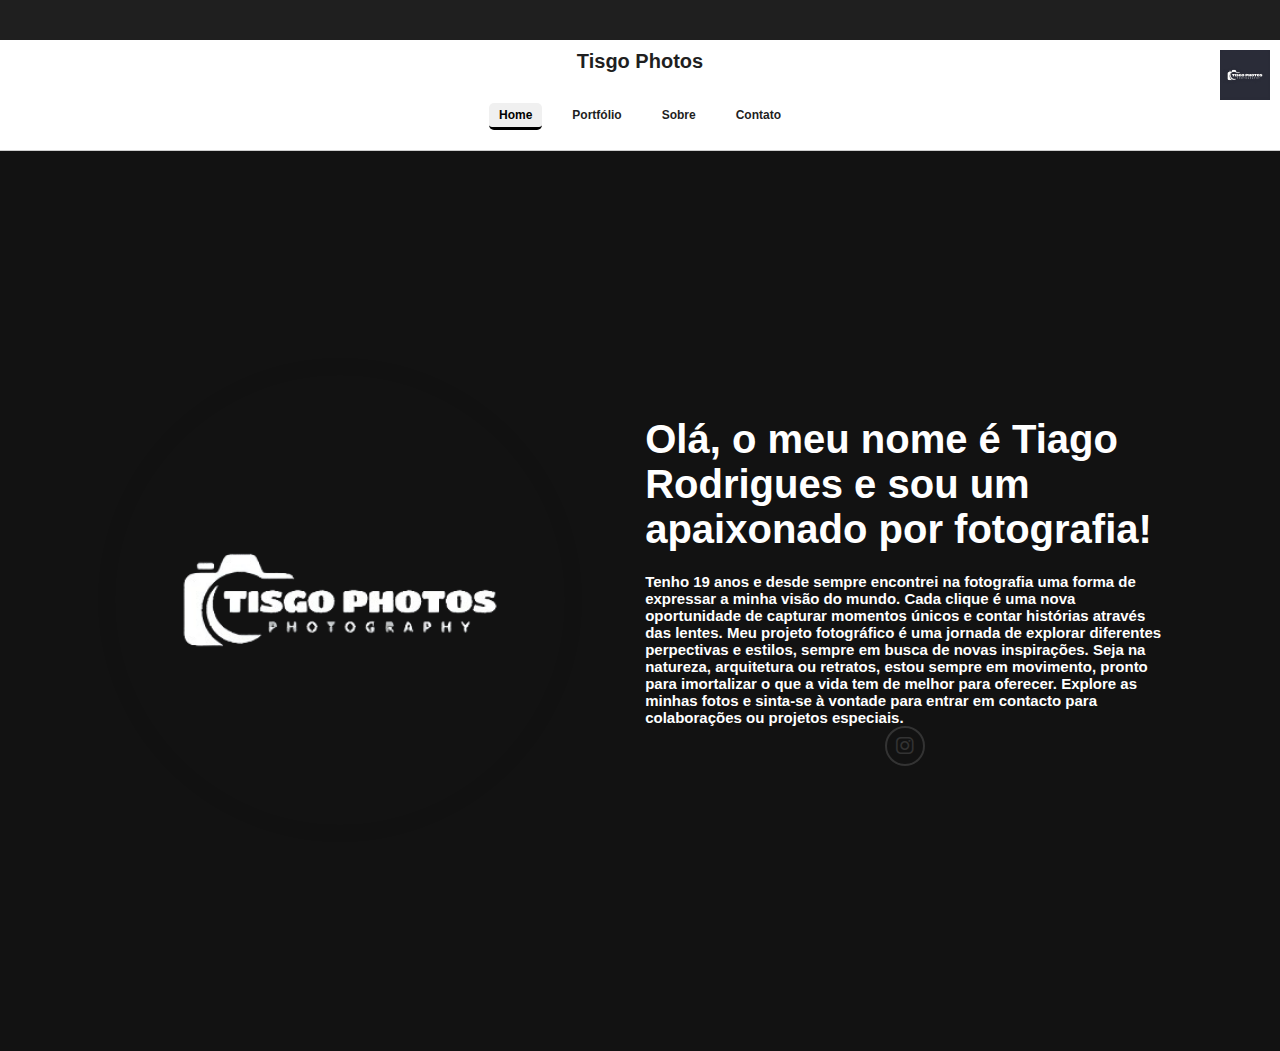
<file: index.html>
<!DOCTYPE html>
<html lang="en">
<head>
    <meta charset="UTF-8">
    <meta name="viewport" content="width=device-width, initial-scale=1.0">
    <title>Portfolio Website</title>
    <link rel="stylesheet" href="style2.css">
    <link rel="stylesheet" href="https://cdnjs.cloudflare.com/ajax/libs/font-awesome/6.0.0-beta3/css/all.min.css">
</head>
<body>
    <header>
        <a href="#" class="logo">Tisgo Photos</a>
        <a href="#" class="logo">
         <img src="logo2.png" alt="Logo"> </a>
        <nav>
            <a href="index.html" class="active">Home</a>
            <a href="Portfólio.html">Portfólio</a>
            <a href="sobre.html">Sobre</a>
            <a href="contato.html">Contato</a>
        </nav>
    </header>
    <section class="home">
       <div class="home-img">
           <img src="logo.png" alt="Imagem principal do portfólio">
       </div>
       <div class="home-content">
           <h3 class="typing-text">Olá, o meu nome é Tiago Rodrigues e sou um apaixonado por fotografia!</h3>
           <br>
           <h2>Tenho 19 anos e desde sempre encontrei na fotografia uma forma de expressar a minha visão do mundo. Cada clique é uma nova oportunidade de capturar momentos únicos e contar histórias através das lentes. Meu projeto fotográfico é uma jornada de explorar diferentes perpectivas e estilos, sempre em busca de novas inspirações.
            Seja na natureza, arquitetura ou retratos, estou sempre em movimento, pronto para imortalizar o que a vida tem de melhor para oferecer. Explore as minhas fotos e sinta-se à vontade para entrar em contacto para colaborações ou projetos especiais.       
            </h2>
           <div class="social-icons">
               <a href="https://www.instagram.com/tisgophotos"><i class="fab fa-instagram"></i></a>
              
           </div>
       </div>
    </section>
</body>
</html>
</file>
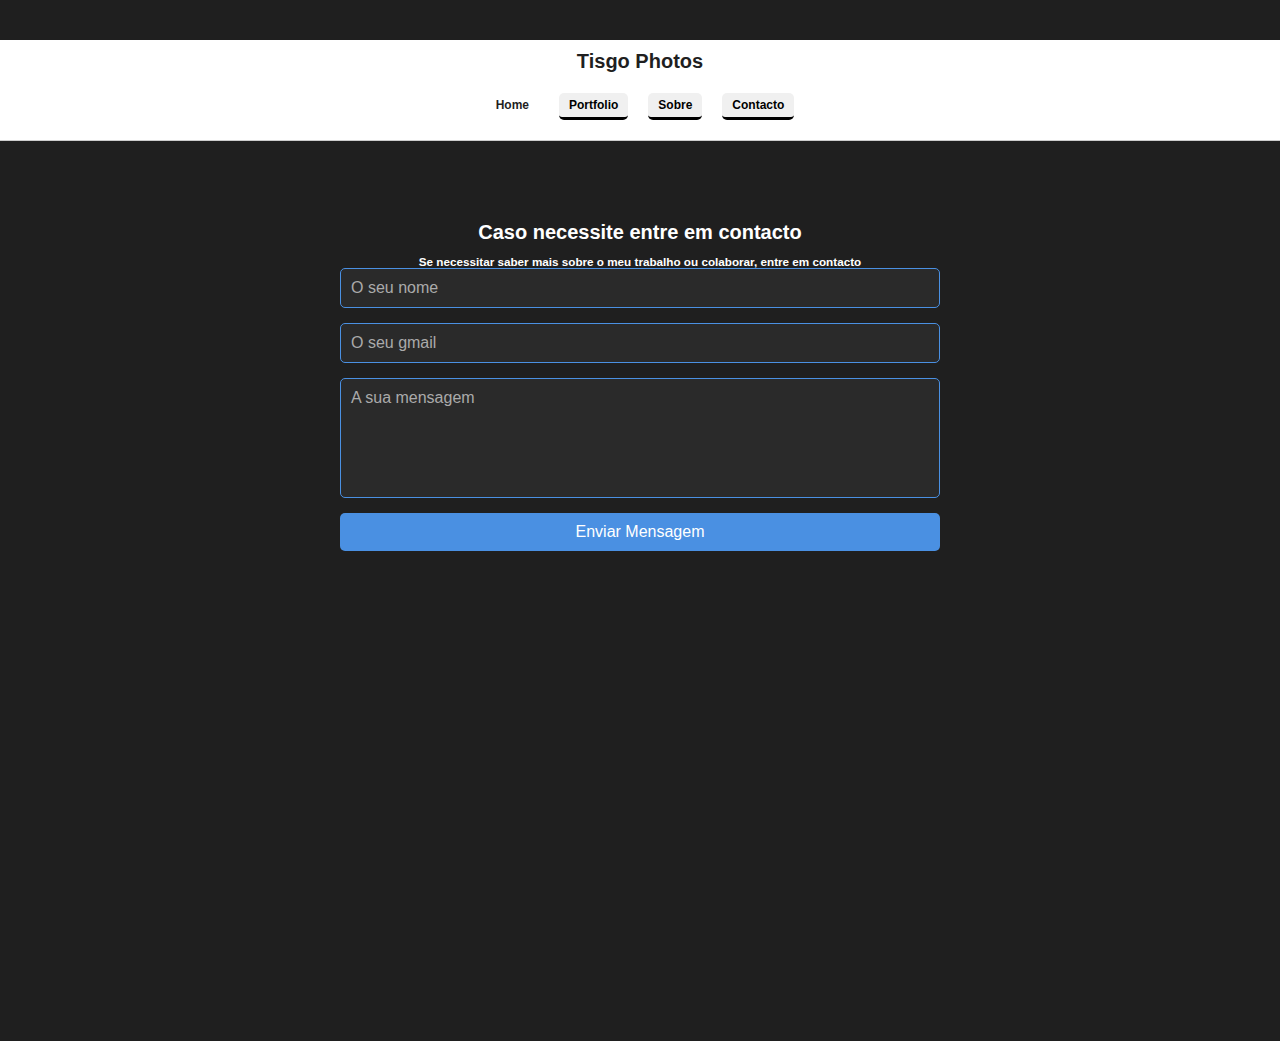
<file: contato.html>
<!DOCTYPE html>
<html lang="en">
<head>
    <meta charset="UTF-8">
    <meta name="viewport" content="width=device-width, initial-scale=1.0">
    <title>Contacto</title>
    <link rel="stylesheet" href="style2.css">
   </head>

   <body>
    <header>
        <a href = "logo2.png" class="logo">Tisgo Photos</a>
        <nav>
            <a href ="index.html">Home</a>
            <a href="Portfólio.html" class="active">Portfolio</a>
            <a href="sobre.html" class="active">Sobre</a>
            <a href ="contato.html" class="active"> Contacto</a>
        </nav>
    </header>
    <section id="contacto">
        <h1>Caso necessite entre em contacto</h1>
        <br>
        <h3>Se necessitar saber mais sobre o meu trabalho ou colaborar, entre em contacto <h3>
        <form action="mailto:emailexemplo@exemplo.com" method="post" enctype="text/plain">
            <input type="text" name="nome" placeholder="O seu nome" required>
            <input type="email" name="email" placeholder="O seu gmail" required>
            <textarea name="mensagem" placeholder="A sua mensagem" required></textarea>
            <button type="submit">Enviar Mensagem</button>
        </form>
    </section>
   </body>
</html>
</file>
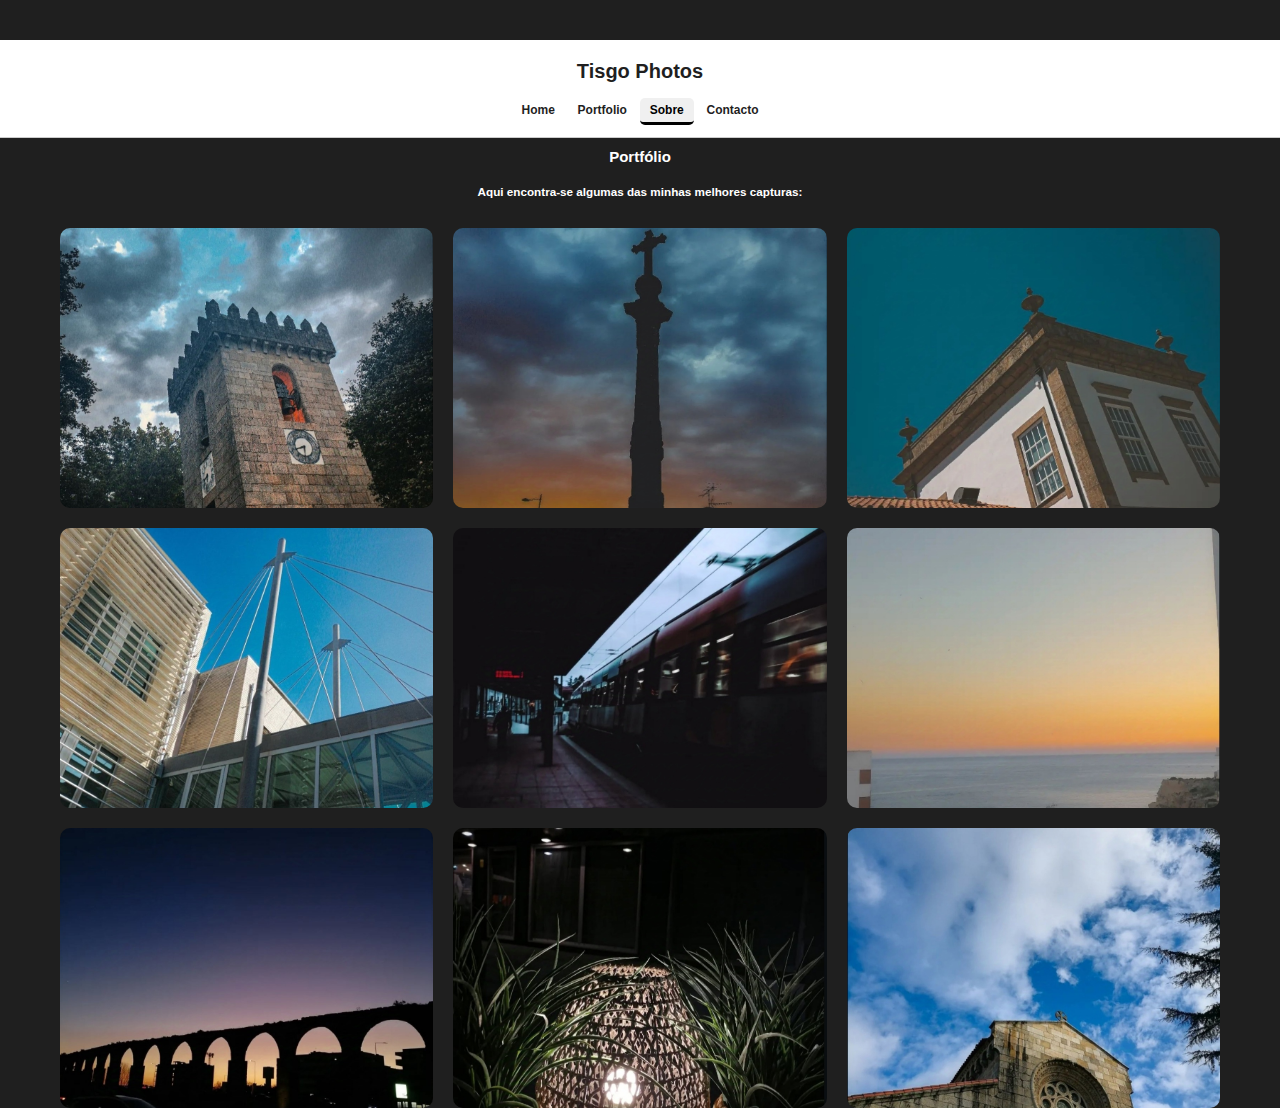
<file: Portfólio.html>
<!DOCTYPE html>
<html lang="en">
<head>
    <meta charset="UTF-8">
    <meta name="viewport" content="width=device-width, initial-scale=1.0">
    <title>Portfolio - Tisgo Photos</title>
    <link rel="stylesheet" href="style2.css">
</head>
<body>
    <header>
        <nav>
        <ul>
        <a href="index.html" class="logo">Tisgo Photos</a>
        </ul>
        </nav>
        <nav>
            <ul>
            <a href ="index.html">Home</a>
            <a href="Portfólio.html">Portfolio</a>
            <a href="sobre.html" class="active">Sobre</a>
            <a href ="contato.html"> Contacto</a>
            </ul>
        </nav>
    </header>
    <main>
        <h2>Portfólio</h2>
        <h3>Aqui encontra-se algumas das minhas melhores capturas:</h3>

        <div class="galeria">
            <div class="imagem">
                <img src="1.jpg" alt="Foto 1">
            </div>
            <div class="imagem">
                <img src="2.jpg" alt="Foto 2">
            </div>
            <div class="imagem">
                <img src="3.jpg" alt="Foto 3">
            </div>
            <div class="imagem">
                <img src="4.jpg" alt="Foto 4">
            </div>
            <div class="imagem">
                <img src="5.jpg" alt="Foto 5">
            </div>
            <div class="imagem">
                <img src="6.jpg" alt="Foto 6">
            </div>
            <div class="imagem">
                <img src="7.jpg" alt="Foto 7">
            </div>
            <div class="imagem">
                <img src="8.jpg" alt="Foto 8">
            </div>
            <div class="imagem">
                <img src="9.jpg" alt="Foto 9">
                <br>
                <br>
                <br>
            </div>
        </div>
        
    </main>
</body>
</html>
</file>
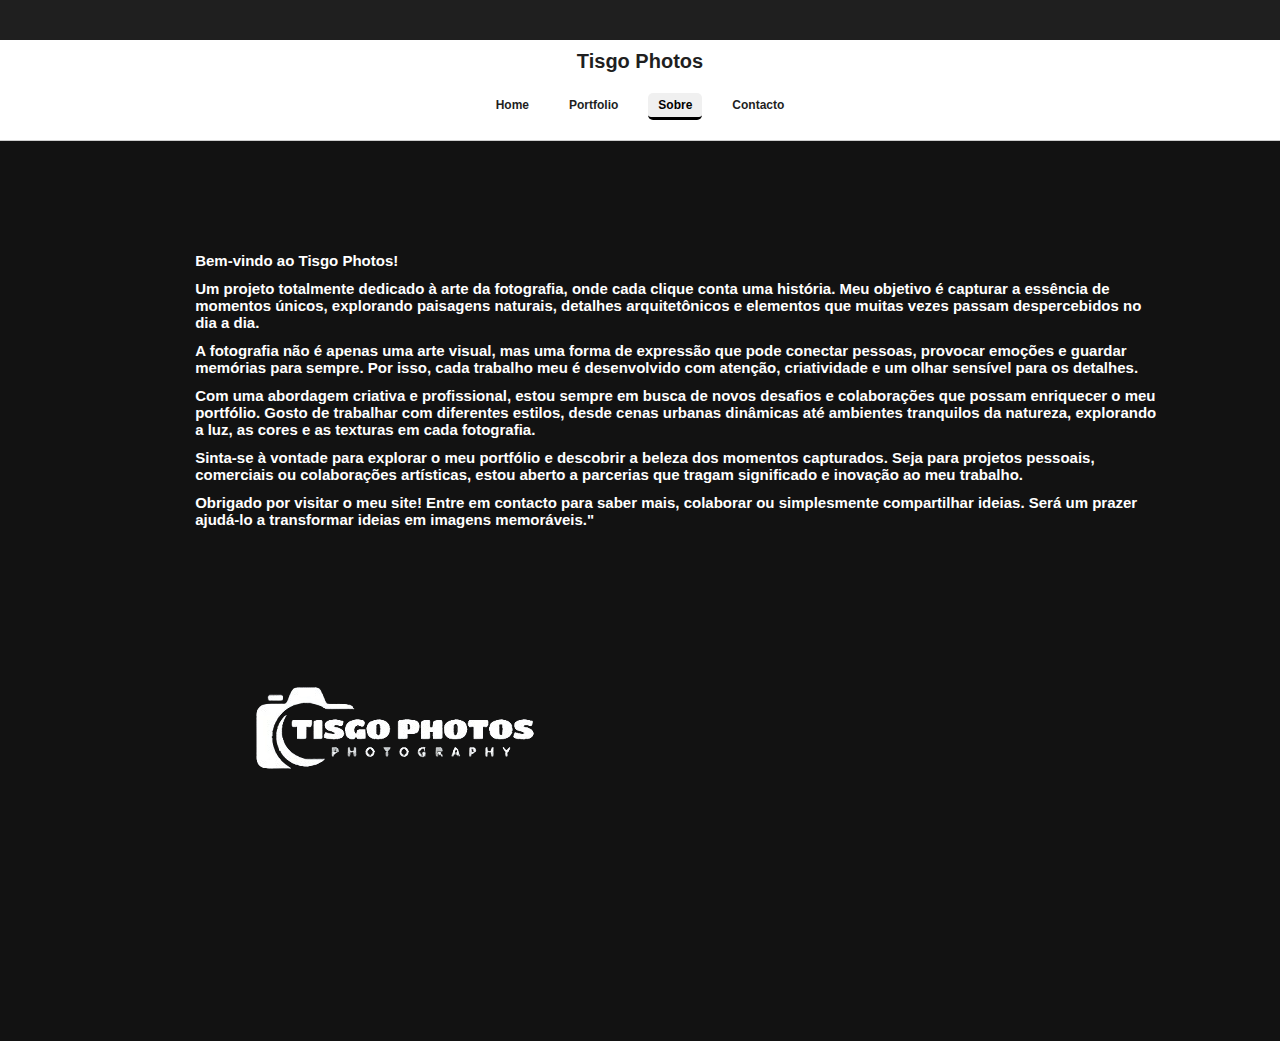
<file: sobre.html>
<!DOCTYPE html>
<html lang="en">
<head>
    <meta charset="UTF-8">
    <meta name="viewport" content="width=device-width, initial-scale=1.0">
    <title>Sobre - Tisgo Photos</title>
    <link rel="stylesheet" href="style2.css">
</head>
<body>
    <header>
        <a href="trabalho2.html" class="logo">Tisgo Photos</a>
        <nav>
            <a href ="index.html">Home</a>
            <a href="Portfólio.html">Portfolio</a>
            <a href="sobre.html" class="active">Sobre</a>
            <a href ="contato.html"> Contacto</a>
        </nav>
    </header>
    <section class="home">
        <br>
        <div class="sobre-content">
            <h2 class="typing-text">Bem-vindo ao Tisgo Photos!</h2>
            <br>
            <h2>Um projeto totalmente dedicado à arte da fotografia, onde cada clique conta uma história. Meu objetivo é capturar a essência de momentos únicos, explorando paisagens naturais, detalhes arquitetônicos e elementos que muitas vezes passam despercebidos no dia a dia.</h2>
                <br>
            <h2>A fotografia não é apenas uma arte visual, mas uma forma de expressão que pode conectar pessoas, provocar emoções e guardar memórias para sempre. Por isso, cada trabalho meu é desenvolvido com atenção, criatividade e um olhar sensível para os detalhes.</h2>
                <br>
            <h2>Com uma abordagem criativa e profissional, estou sempre em busca de novos desafios e colaborações que possam enriquecer o meu portfólio. Gosto de trabalhar com diferentes estilos, desde cenas urbanas dinâmicas até ambientes tranquilos da natureza, explorando a luz, as cores e as texturas em cada fotografia.</h2>
                <br>
            <h2>Sinta-se à vontade para explorar o meu portfólio e descobrir a beleza dos momentos capturados. Seja para projetos pessoais, comerciais ou colaborações artísticas, estou aberto a parcerias que tragam significado e inovação ao meu trabalho.</h2>
                <br>
            <h2>Obrigado por visitar o meu site! Entre em contacto para saber mais, colaborar ou simplesmente compartilhar ideias. Será um prazer ajudá-lo a transformar ideias em imagens memoráveis."</h1>
                <img class="about-image" src="logo.png" alt="Logo do Tisgo Photos">         
            </div>
    </div>
    </section>
</body>
</html>
</file>
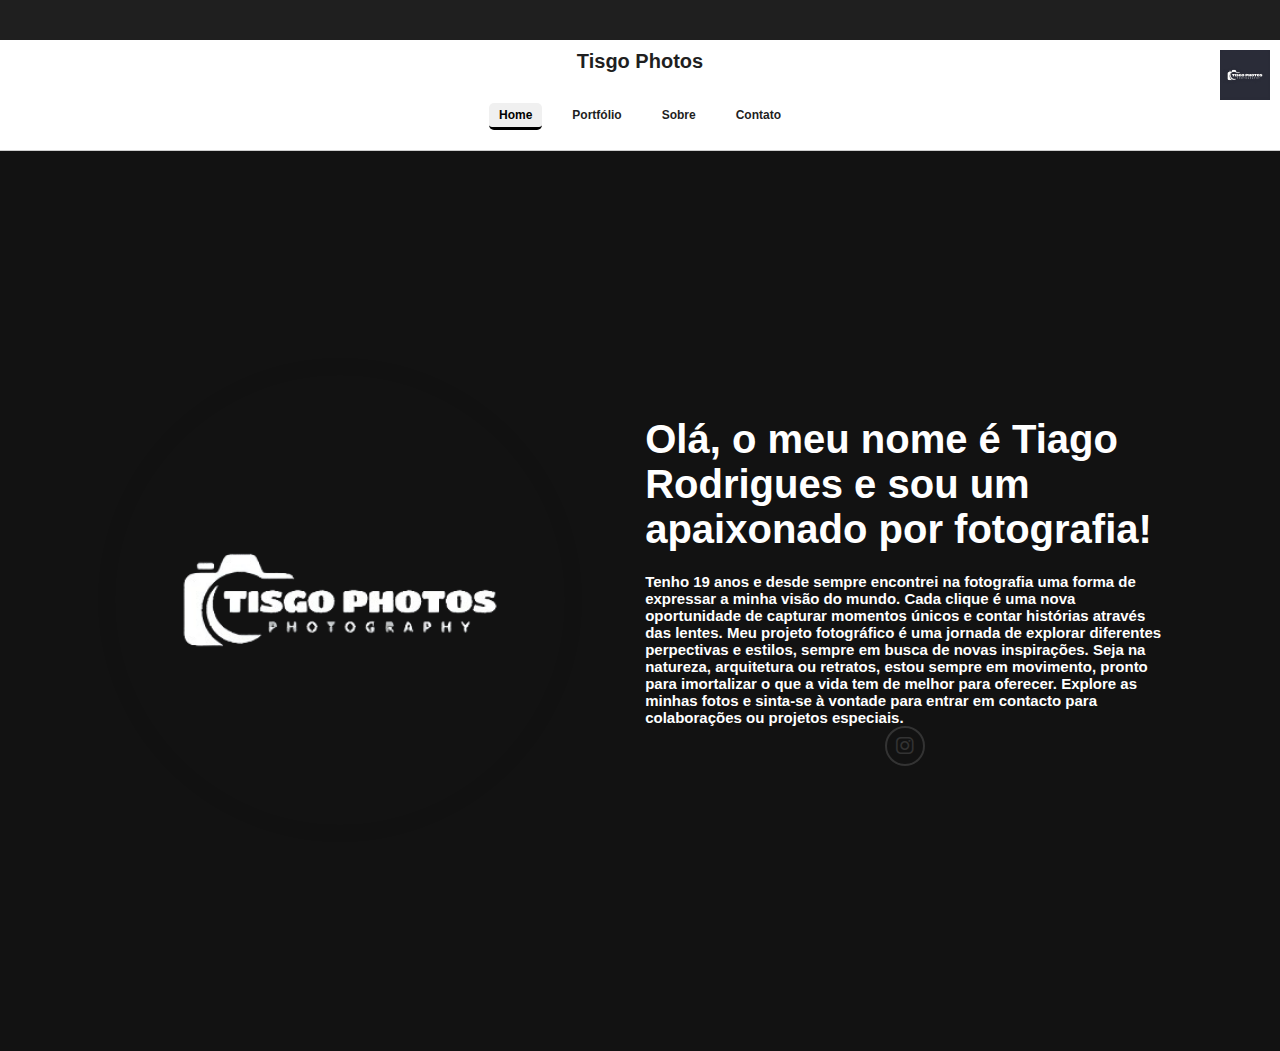
<file: trabalho2.html>
<!DOCTYPE html>
<html lang="en">
<head>
    <meta charset="UTF-8">
    <meta name="viewport" content="width=device-width, initial-scale=1.0">
    <title>Portfolio Website</title>
    <link rel="stylesheet" href="style2.css">
    <link rel="stylesheet" href="https://cdnjs.cloudflare.com/ajax/libs/font-awesome/6.0.0-beta3/css/all.min.css">
</head>
<body>
    <header>
        <a href="#" class="logo">Tisgo Photos</a>
        <a href="#" class="logo">
         <img src="logo2.png" alt="Logo"> </a>
        <nav>
            <a href="trabalho2.html" class="active">Home</a>
            <a href="Portfólio.html">Portfólio</a>
            <a href="sobre.html">Sobre</a>
            <a href="contato.html">Contato</a>
        </nav>
    </header>
    <section class="home">
       <div class="home-img">
           <img src="logo.png" alt="Imagem principal do portfólio">
       </div>
       <div class="home-content">
           <h3 class="typing-text">Olá, o meu nome é Tiago Rodrigues e sou um apaixonado por fotografia!</h3>
           <br>
           <h2>Tenho 19 anos e desde sempre encontrei na fotografia uma forma de expressar a minha visão do mundo. Cada clique é uma nova oportunidade de capturar momentos únicos e contar histórias através das lentes. Meu projeto fotográfico é uma jornada de explorar diferentes perpectivas e estilos, sempre em busca de novas inspirações.
            Seja na natureza, arquitetura ou retratos, estou sempre em movimento, pronto para imortalizar o que a vida tem de melhor para oferecer. Explore as minhas fotos e sinta-se à vontade para entrar em contacto para colaborações ou projetos especiais.       
            </h2>
           <div class="social-icons">
               <a href="https://www.instagram.com/tisgophotos"><i class="fab fa-instagram"></i></a>
              
           </div>
       </div>
    </section>
</body>
</html>
</file>
<file: style2.css>
* {
    margin: 0;
    padding: 0;
    box-sizing: border-box;
    text-decoration: none;
    border: none;
    outline: none;
    font-family: sans-serif;
}

html {
    font-size: 62.5%;
}

body {
    width: 100%;
    height: 100vh;
    overflow-x: hidden;
    background-color: #1a1a1a;
    color: white;
}


header {
    margin-top: 40px;
    position: fixed;
    width: 100%;
    padding: 1rem;
    background-color: #FFFFFF;
    display: flex;
    flex-direction: column; 
    align-items: center;
    z-index: 50;
}

header {
    position: relative;
    padding: 1rem;
    background-color: white;
}

.logo {
    font-size: 3rem;
    color: black;
    font-weight: 800;
    cursor: crosshair;
    transition: 0.5s ease;
    margin-bottom: 1rem;
}

.logo img  {
    position: absolute;
    top: 1rem;
    right: 1rem;
    width: 5rem;
    height: auto;
}

.logo:hover {
    transform: scale(1.1);
}


.social-icons {
    display: flex;
    justify-content: center;
    gap: 1.5rem; 
    margin-bottom: 2rem; 
}

.social-icons a {
    display: inline-flex;
    justify-content: center;
    align-items: center;
    width: 4rem;
    height: 4rem;
    background-color: transparent;
    border: 2px solid #333333;
    font-size: 2rem;
    border-radius: 50%;
    color: #333333;
    transition: 0.3s ease;
}

.social-icons a:hover {
    color: #ffffff;
    transform: scale(1.3) translateY(-5px);
    background-color: black;
    box-shadow: 0 0 20px rgba(255, 255, 255, 0.966);
}


nav {
    display: flex;
    justify-content: center;
    gap: 2rem; 
    padding: 1rem ;
    background-color:white; 
    color: white;
    z-index: 11;

}

nav a {
    font-size: 1.8rem;
    color: black;
    font-weight: 600;
    transition: 0.3s ease;
    border-bottom: 3px solid transparent;
}

nav a:hover {
    color:#4169E1
}
nav a.active {
    color: black;
    border-bottom: 3px solid black;
}

section {
    min-height: 100vh;
    padding: 5rem 9%;
}

.home {
    display: flex;
    justify-content: center;
    align-items: center;
    gap: 8rem;
    background-color: #121212;
}

.home-content h1 {
    font-size: 6rem;
    font-weight: 700;
    line-height: 1.3;
    color: white
}

span {
    color: #4169E1;
}

.home-content h3 {
    font-size: 4rem;
    margin-bottom: 1rem;
    font-weight: 700;
}

.home-img {
    border-radius: 50%;
}

.home-img img {
    width: 450px;
    border-radius: 50%;
    box-shadow:  0 0 20px rgba(0, 0, 0, 0.1);
    cursor: pointer;
    transition: 0.2s linear;
}

.home-img img:hover {
    transform: scale(1.1);
}

.btn {
    display: inline-block;
    padding: 1rem 2.8rem;
    background-color: #4169E1;
    border-radius: 4rem;
    font-size: 1.6rem;
    color: #ffffff;
    letter-spacing: 0.3rem;
    font-weight: 600;
    border: 2px solid #4169E1;
    transition: 0.3s ease;
    cursor: pointer;
}

.btn:hover {
    transform: scale(1.03);
    background-color: black;
    color: #4169E1;
    box-shadow: 0 0 25px #4169E1;
}

/*................ Parte do Contacto .............*/

#contacto {

    padding: 8rem 2rem;
    background-color:#1f1f1f;
    color: white;
    text-align: center;
}

#contacto p{
    font-size: 1.7 rem;
    margin-bottom: 3 rem;
    line-height: 1.4;

}

#contacto form {
    max-width: 600px;
    margin: 0 auto;
    display: flex;
    flex-direction: column;
    gap:1.5rem;
}
#contacto form input,
#contacto form textarea,
#contacto form button {
width: 100%;
padding: 1rem;
border-radius: 5px;
border: 1px solid #4a90e2;
font-size: 1.6rem;
}

#contacto form input,
#contacto form textarea{
    background-color: #2a2a2a;
    color: white
}

#contacto form input::placeholder,
#contacto form textarea::placeholder{
    color: #aaa;
}

#contacto form textarea{
    height: 120px;
    resize: none;
}

#contacto form button {
    background-color: #4a90e2;
    color:white;
    border:none;
    cursor: pointer;
    transition: all 0.3s ease;
}

#contacto form button:hover {
    background-color: #357ab8;
}

/*................ Parte do Sobre .............*/
header {
    background-color: white; 
    padding: 1rem 2rem;
    display: flex;
    justify-content: space-between;
    align-items: center;
    border-bottom: 1px solid #ccc;
    font-family: Arial, Helvetica, sans-serif;
}

header .logo {
    font-size: 2rem;
    font-weight: bold;
    color: #1f1f1f;
    text-decoration: none;
}

header nav a {
    color: #1f1f1f; 
    text-decoration: none;
    font-size: 1.2rem;
    padding: 0.5rem 1rem;
    border-radius: 5px;
    background-color: transparent; 
    transition: color 0.3s ease, background-color 0.3s ease;
}

header nav a:hover {
    background-color: #f0f0f0; 
    color: #1f1f1f;
}

header nav a.active {
    background-color: transparent; 
    color: #1f1f1f;
}

body {
    margin: 0;
    padding: 0;
    background-color: #1f1f1f; 
    font-family: Arial, Helvetica, sans-serif;
    color: white;
}

/*................ Parte do Portfólio .............*/
main h2, main h3 {
    text-align: center; 
    margin: 0 auto; 
    padding: 10px 0; 
} 
header nav a {
    color:#1f1f1f; 
    text-decoration: none;
    font-size: 1.2rem;
    padding: 0.5rem 1rem;
    border-radius: 5px;
    background-color: transparent; 
    transition: color 0.3s ease, background-color 0.3s ease;
    text-align: center;
}

header nav a:hover {
    background-color: #f0f0f0; 
    color: black;
}

header nav a.active {
    background-color:#f0f0f0; 
    color:black;
    font-weight: bold;
}

.galeria {
    display: grid;
    grid-template-columns: repeat(3,1fr);
    gap: 20px;
    margin: 2rem auto;
    max-width: 1200px;
    padding: 0 20px;
}

.galeria .imagem {
   width: 100%;
   aspect-ratio: 4/3;
   background-color: #222;
   display: flex;
   justify-content: center;
   align-items: center;
   border-radius: 10px;
   overflow: hidden;
}

.galeria img {
    max-width: 100%;
    max-height: auto;
    object-fit: cover;
    transition: transform 0.3s ease, opacity 0.3s ease;
}

.galeria img:hover {
    transform: scale(1.1);
    opacity: 0.9;
}

@media (max-width: 768px) {
    .galeria {
        grid-template-columns: repeat(2, 1fr); 
    }
}

@media (max-width: 480px) {
    .galeria {
        grid-template-columns: 1fr; 
    }
}
</file>
